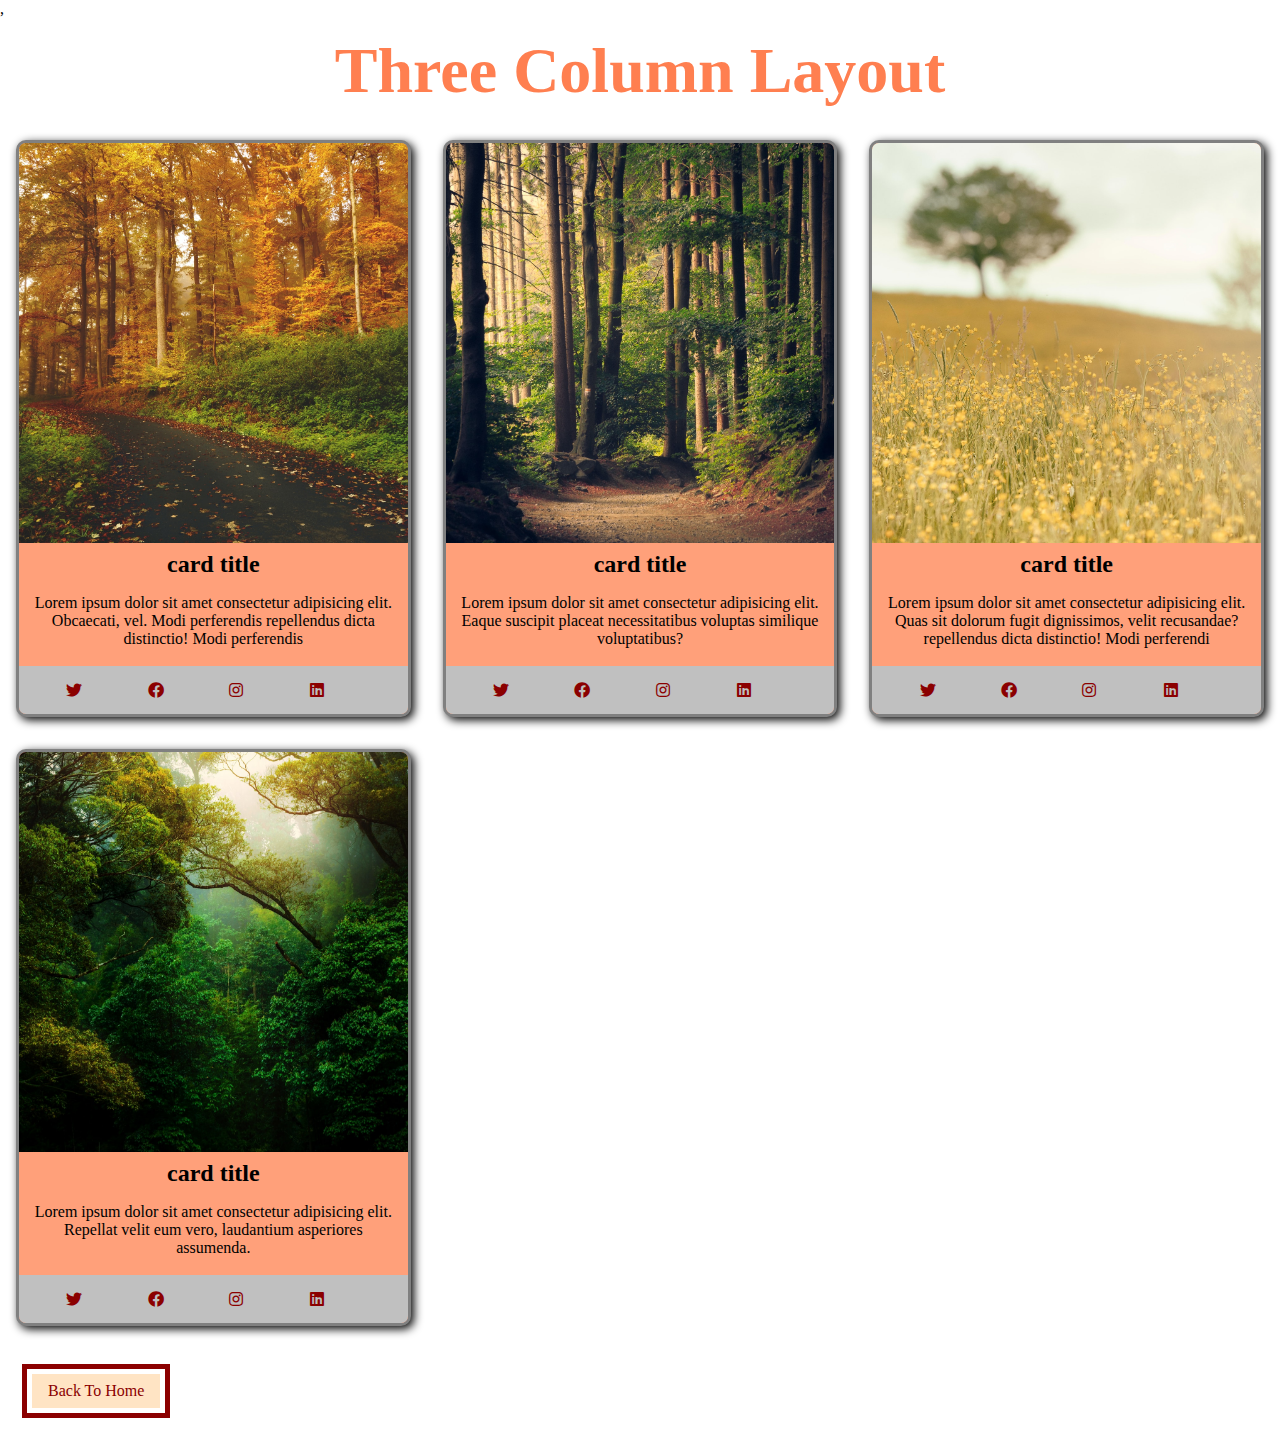
<file: html/cards.html>
<!DOCTYPE html>
<html lang="en">
<head>
    <meta charset="UTF-8">
    <meta http-equiv="X-UA-Compatible" content="IE=edge">
    <meta name="viewport" content="width=device-width, initial-scale=1.0">
    <link rel="stylesheet" href="../fontawesome-free-5.15.3-web/css/all.css">
    <link rel="stylesheet" href="../css/cards.css">
    <link rel="stylesheet" href="../css/global.css">
    <title>Cards</title>
</head>
<body>,
    <section id="cards">
        <h1>three column layout</h1>
        <section id="displayOfCards">
            <figure>
               <div class="imgContainer">
                    <img src="../images/sebastian-unrau-v4e3JI7DDHI-unsplash.jpg">
               </div>
                <figcaption>
                    <h2>card title</h2>
                    <p>Lorem ipsum dolor sit amet consectetur adipisicing elit. Obcaecati, vel. Modi perferendis repellendus dicta distinctio! Modi perferendis</p>
                    <div class="socialIconsDiv">
                        <i class="fab fa-twitter"></i>
                        <i class="fab fa-facebook"></i>
                        <i class="fab fa-instagram"></i>
                        <i class="fab fa-linkedin"></i>
                    </div>
                </figcaption>
            </figure>

            <figure>
                <div class="imgContainer">
                    <img src="../images/lukasz-szmigiel-jFCViYFYcus-unsplash.jpg" alt="figure 2">
                </div>
                <figcaption>
                    <h2>card title</h2>
                    <p>Lorem ipsum dolor sit amet consectetur adipisicing elit. Eaque suscipit placeat necessitatibus voluptas similique voluptatibus?</p>
                    <div class="socialIconsDiv">
                        <i class="fab fa-twitter"></i>
                        <i class="fab fa-facebook"></i>
                        <i class="fab fa-instagram"></i>
                        <i class="fab fa-linkedin"></i>
                    </div>
                </figcaption>
            </figure>

            <figure>
                <div class="imgContainer">
                    <img src="../images/silvestri-matteo-6-C0VRsagUw-unsplash.jpg" alt="figure 3">
                </div>
                <figcaption>
                    <h2>card title</h2>
                    <p>Lorem ipsum dolor sit amet consectetur adipisicing elit. Quas sit dolorum fugit dignissimos, velit recusandae? repellendus dicta distinctio! Modi perferendi</p>
                    <div class="socialIconsDiv">
                        <i class="fab fa-twitter"></i>
                        <i class="fab fa-facebook"></i>
                        <i class="fab fa-instagram"></i>
                        <i class="fab fa-linkedin"></i>
                    </div>
                </figcaption>
            </figure>

            <figure>
               <div class="imgContainer">
                    <img src="../images/kunal-shinde--f0YLss50Bs-unsplash.jpg" alt="figure 4">
               </div>
                <figcaption>
                    <h2>card title</h2>
                    <p>Lorem ipsum dolor sit amet consectetur adipisicing elit. Repellat velit eum vero, laudantium asperiores assumenda.</p>
                    <div class="socialIconsDiv">
                        <i class="fab fa-twitter"></i>
                        <i class="fab fa-facebook"></i>
                        <i class="fab fa-instagram"></i>
                        <i class="fab fa-linkedin"></i>
                    </div>
                </figcaption>
            </figure>
        </section>
        <div class="buttons">
            <a href="../index.html">back to home</a>
        </div>
    </section>
</body>
</html>
</file>
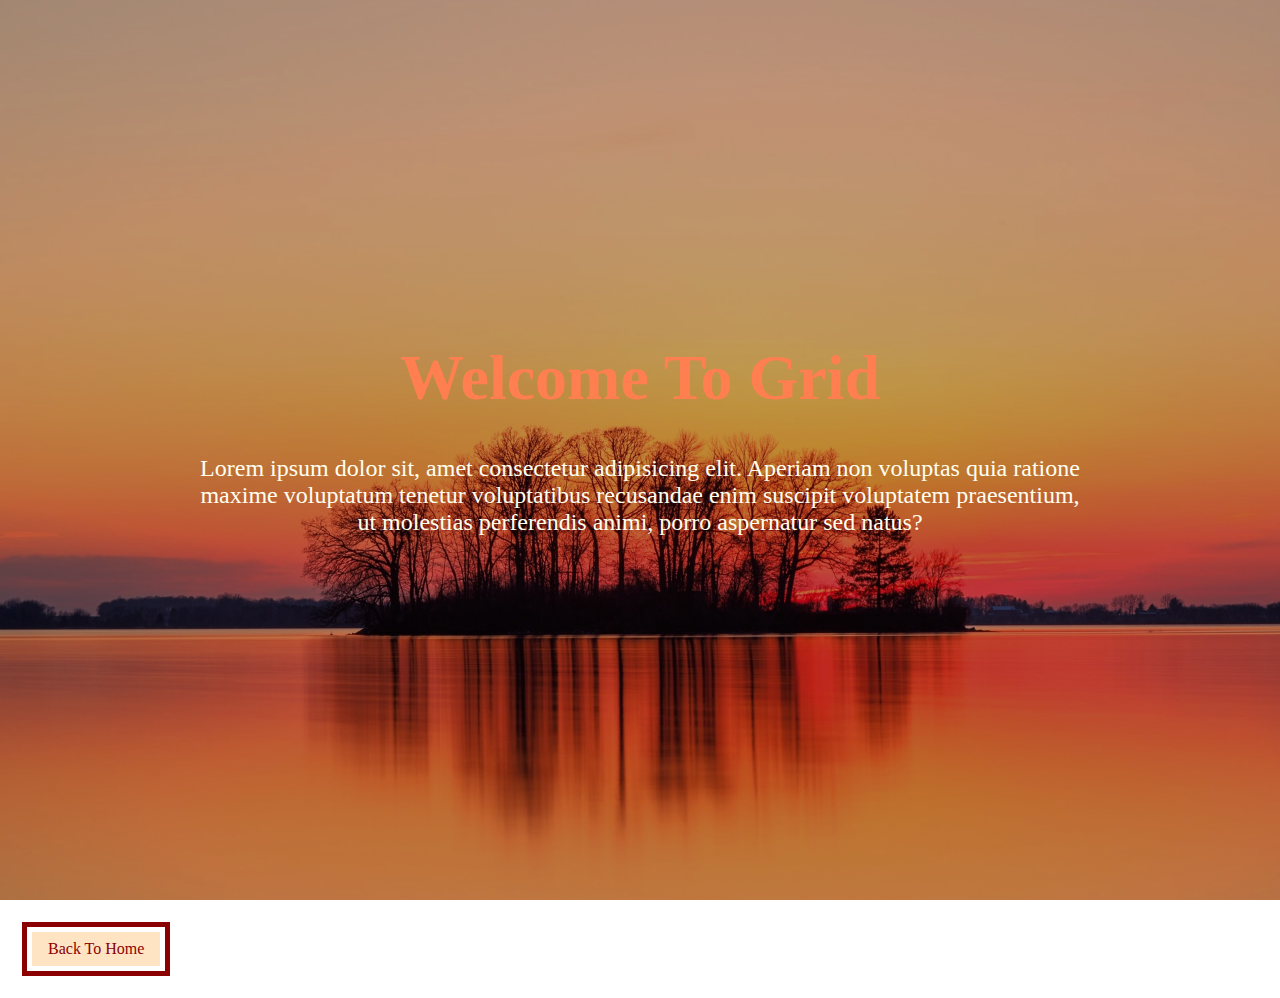
<file: html/hero.html>
<!DOCTYPE html>
<html lang="en">
<head>
    <meta charset="UTF-8">
    <meta http-equiv="X-UA-Compatible" content="IE=edge">
    <meta name="viewport" content="width=device-width, initial-scale=1.0">
    <link rel="stylesheet" href="../css/hero.css">
    <link rel="stylesheet" href="../css/global.css">
    <title>Welcome to Grid</title>
</head>
<body>
   <section id="welcomeToGrid">
        <article id="introPara">
            <div>
                <h1>welcome to grid</h1>
                <p>Lorem ipsum dolor sit, amet consectetur adipisicing elit. Aperiam non voluptas quia ratione maxime voluptatum tenetur voluptatibus recusandae enim suscipit voluptatem praesentium, ut molestias perferendis animi, porro aspernatur sed natus?</p>
            </div>
        </article>
        <div class="buttons">
            <a href="../index.html">back to home</a>
        </div>
   </section>
</body>
</html>
</file>
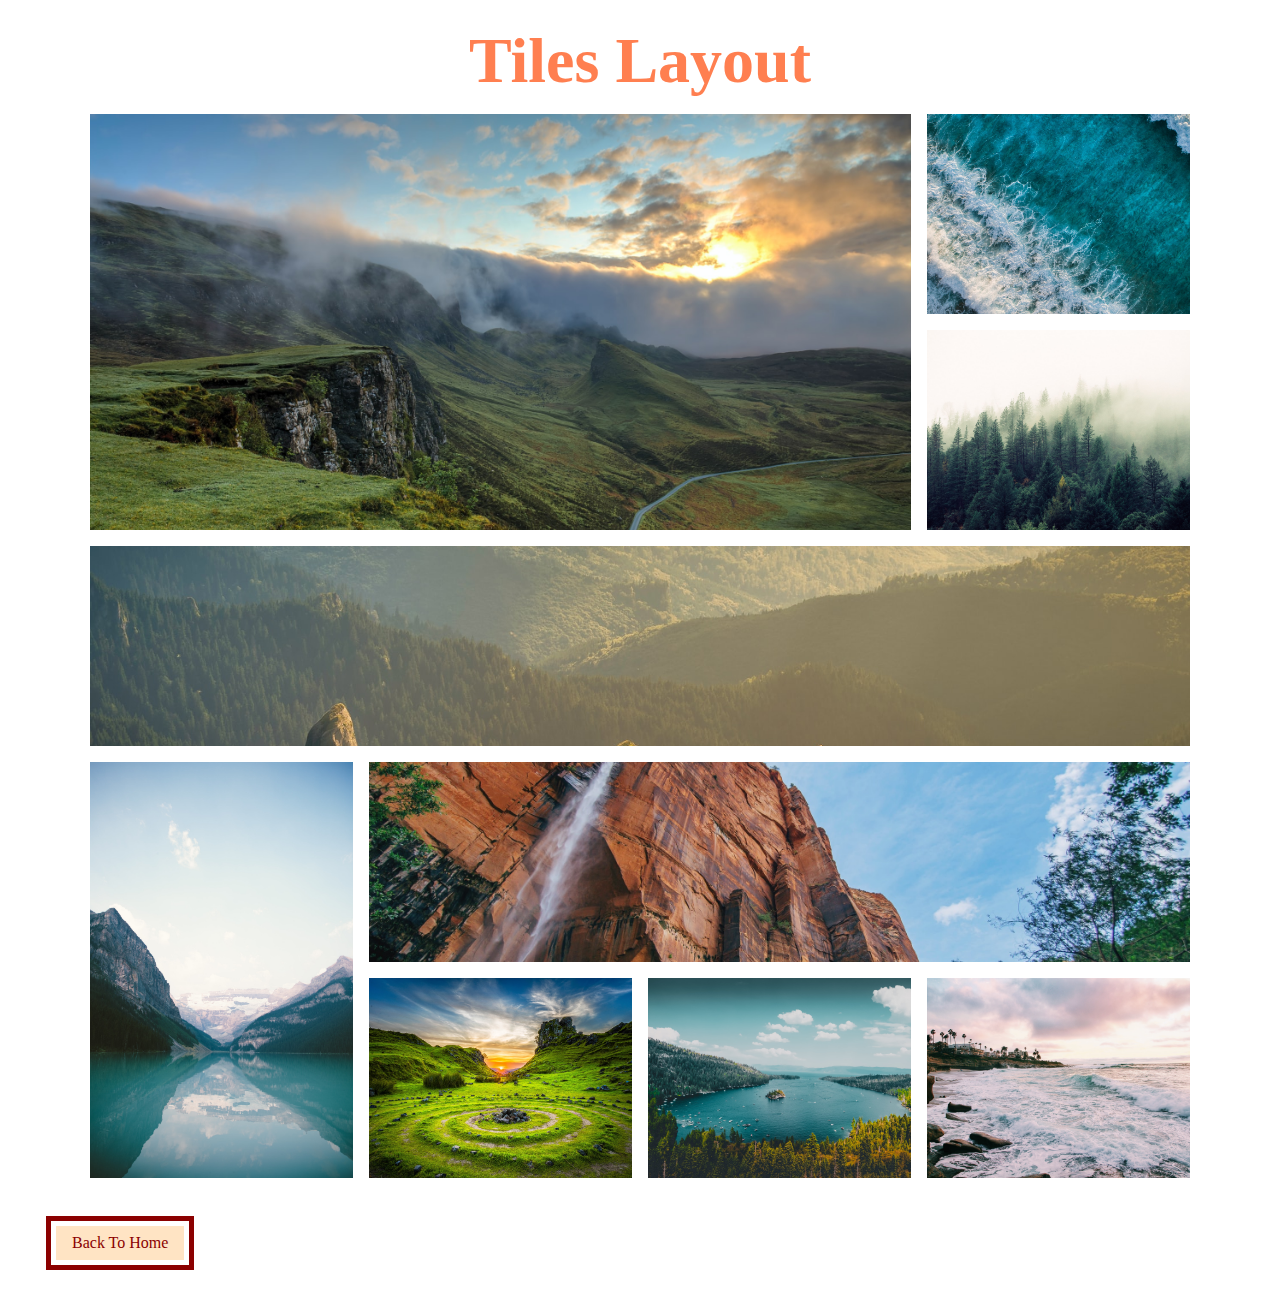
<file: html/tiles.html>
<!DOCTYPE html>
<html lang="en">
<head>
    <meta charset="UTF-8">
    <meta http-equiv="X-UA-Compatible" content="IE=edge">
    <meta name="viewport" content="width=device-width, initial-scale=1.0">
    <title>tiles</title>
    <link rel="stylesheet" href="../css/global.css">
    <link rel="stylesheet" href="../css/tiles.css">
</head>
<body>
    <h1>tiles layout</h1>
    <section id="tilesLayout">
        <img id="img1" src="../images/tile1.jpg" alt="1st image">
        <img id="img2" src="../images/tile2.jpg" alt="2nd image">
        <img id="img3" src="../images/tile3.jpg" alt="3rd image">
        <img id="img4" src="../images/tile4.jpg" alt="4th image">
        <img id="img5" src="../images/tile5.jpg" alt="5th image">
        <img id="img6" src="../images/tile6.jpg" alt="6th image">
        <img id="img7" src="../images/tile7.jpg" alt="7th image">
        <img id="img8" src="../images/tile8.jpg" alt="8th image">
        <img id="img9" src="../images/tile9.jpg" alt="9th image">
    </section>
    <div class="buttons">
        <a href="../index.html">back to home</a>
    </div>
</body>
</html>
</file>
<file: css/cards.css>
/*====================================== CREDITS ==========================
figure 1:
    Photo by <a href="https://unsplash.com/@sebastian_unrau?utm_source=unsplash&utm_medium=referral&utm_content=creditCopyText">Sebastian Unrau</a> on <a href="https://unsplash.com/s/photos/nature?utm_source=unsplash&utm_medium=referral&utm_content=creditCopyText">Unsplash</a>

figure 2:
    Photo by <a href="https://unsplash.com/@szmigieldesign?utm_source=unsplash&utm_medium=referral&utm_content=creditCopyText">Lukasz Szmigiel</a> on <a href="https://unsplash.com/?utm_source=unsplash&utm_medium=referral&utm_content=creditCopyText">Unsplash</a>
  
figure 3:
    Photo by <a href="https://unsplash.com/@silvestrimatteo?utm_source=unsplash&utm_medium=referral&utm_content=creditCopyText">Silvestri Matteo</a> on <a href="https://unsplash.com/?utm_source=unsplash&utm_medium=referral&utm_content=creditCopyText">Unsplash</a>
  
figure 4:
    Photo by <a href="https://unsplash.com/@editholic7?utm_source=unsplash&utm_medium=referral&utm_content=creditCopyText">Kunal Shinde</a> on <a href="https://unsplash.com/?utm_source=unsplash&utm_medium=referral&utm_content=creditCopyText">Unsplash</a>
*/

#displayOfCards{
    display: grid;
    grid-template-columns: repeat(auto-fit, minmax(368px, 1fr));
    justify-content: center;
}
figure .imgContainer{
    width: 100%;
    box-sizing: border-box;
}
</file>
<file: css/global.css>
*{
    margin: 0;
    padding: 0;
    box-sizing: border-box;
}
h1{
    font-size: 4rem;
    text-transform: capitalize;
    text-align: center;
    color: coral;
    margin: 1rem;
}
h2{
    text-align: center;
    padding: 0.5rem;
}
p{
    text-align: center;
    padding: 0.5rem;
    min-height: 80px;
}
img{
    height: 400px;
    width: 100%;
    object-fit: cover;
    display: block;
}
figure{
    margin: 1rem;
    background:lightsalmon;
    border-radius: 10px;
    border: 3px solid grey;
    box-shadow: 3px 3px 10px black;
    overflow: hidden;
}
.buttons{
    margin: 2rem;
    padding: 0.5rem 1rem;
    background: bisque;
    outline: 5px solid darkred;
    outline-offset: 5px;
    display: inline-block;
    transition: all 0.25s linear;
}
.buttons a{
    text-transform: capitalize;
    text-decoration: none;
    color: darkred;
}
.buttons:hover{
    background: lightsalmon;
    outline-offset: 1px;
}
.socialIconsDiv{
    padding: 1rem;
    display: grid;
    background: silver;
    grid-template-columns: repeat(4, 50px);
    justify-content: space-evenly;
    color: darkred;
}
.navbar{
    display: grid;
    padding: 1rem;
    background-color: darksalmon;
    grid-template-columns: repeat(auto-fit, minmax(300px, 1fr));
}
.navbar a{
    text-align: center;
    text-decoration: none;
    color: darkred;
    text-transform: capitalize;
    font-size: 2rem;
    margin: 2rem;
}
.navbar a:hover{
    color: bisque;
}
</file>
<file: css/hero.css>
/*============================= CREDITS ========================
background image: 
    Photo by <a href="https://unsplash.com/@davehoefler?utm_source=unsplash&utm_medium=referral&utm_content=creditCopyText">Dave Hoefler</a> on <a href="https://unsplash.com/s/photos/nature?utm_source=unsplash&utm_medium=referral&utm_content=creditCopyText">Unsplash</a>
*/

*{
    margin: 0;
    padding: 0;
    box-sizing: border-box;
}
#introPara{
    background-color: lightsalmon;
    height: 100vh;
    display: grid;
    align-items: center; 
    justify-items: center; 
    text-align: center;
}
h1{
    color: darkred;
    text-transform: uppercase;
    font-size: 4rem;
    margin: 2rem;
}
p{
    max-width: 600px;
    margin: 2rem;
    font-size: 1.5rem;
    color: ivory;
}

@media screen and (min-width: 800px){
    #introPara{
        background: linear-gradient(rgba(0,0,0,0.25), rgba(0,0,0,0.25)),
            url(../images/dave-hoefler-lsoogGC_5dg-unsplash.jpg);
        background-repeat: no-repeat;
        background-size: cover;
        background-position: center;
    }
    p{
        max-width: 900px;
    }
}
</file>
<file: css/tiles.css>
/* ========================================= CREDITS ============================================== 
    figure 1: 
        Photo by <a href="https://unsplash.com/@v2osk?utm_source=unsplash&utm_medium=referral&utm_content=creditCopyText">v2osk</a> on <a href="https://unsplash.com/s/photos/nature?utm_source=unsplash&utm_medium=referral&utm_content=creditCopyText">Unsplash</a>
    
    figure 2: 
        Photo by <a href="https://unsplash.com/@sotti?utm_source=unsplash&utm_medium=referral&utm_content=creditCopyText">Shifaaz shamoon</a> on <a href="https://unsplash.com/s/photos/nature?utm_source=unsplash&utm_medium=referral&utm_content=creditCopyText">Unsplash</a>
  
    figure 3:
        Photo by <a href="https://unsplash.com/@jaymantri?utm_source=unsplash&utm_medium=referral&utm_content=creditCopyText">Jay Mantri</a> on <a href="https://unsplash.com/s/photos/nature?utm_source=unsplash&utm_medium=referral&utm_content=creditCopyText">Unsplash</a>
  
    figure 4:
        Photo by <a href="https://unsplash.com/@davidmarcu?utm_source=unsplash&utm_medium=referral&utm_content=creditCopyText">David Marcu</a> on <a href="https://unsplash.com/s/photos/nature?utm_source=unsplash&utm_medium=referral&utm_content=creditCopyText">Unsplash</a>
  
    figure 5:
        Photo by <a href="https://unsplash.com/@danielroe?utm_source=unsplash&utm_medium=referral&utm_content=creditCopyText">Daniel Roe</a> on <a href="https://unsplash.com/s/photos/nature?utm_source=unsplash&utm_medium=referral&utm_content=creditCopyText">Unsplash</a>
  
    figure 6:
        Photo by <a href="https://unsplash.com/@wilstewart3?utm_source=unsplash&utm_medium=referral&utm_content=creditCopyText">Wil Stewart</a> on <a href="https://unsplash.com/s/photos/nature?utm_source=unsplash&utm_medium=referral&utm_content=creditCopyText">Unsplash</a>
  
    figure 7:
        Photo by <a href="https://unsplash.com/@robertlukeman?utm_source=unsplash&utm_medium=referral&utm_content=creditCopyText">Robert Lukeman</a> on <a href="https://unsplash.com/s/photos/nature?utm_source=unsplash&utm_medium=referral&utm_content=creditCopyText">Unsplash</a>
  
    figure 8:
        Photo by <a href="https://unsplash.com/@onefabian?utm_source=unsplash&utm_medium=referral&utm_content=creditCopyText">Fabian Quintero</a> on <a href="https://unsplash.com/s/photos/nature?utm_source=unsplash&utm_medium=referral&utm_content=creditCopyText">Unsplash</a>
  
    figure 9:
        Photo by <a href="https://unsplash.com/@montylov?utm_source=unsplash&utm_medium=referral&utm_content=creditCopyText">MontyLov</a> on <a href="https://unsplash.com/s/photos/nature?utm_source=unsplash&utm_medium=referral&utm_content=creditCopyText">Unsplash</a>
*/
body{
    margin: 1.5rem;
}
img{
    margin-bottom: 1rem;
}
@media screen and (min-width: 750px ){
    #tilesLayout{
        display: grid;
        grid-template-columns: repeat(2, 50%);
        grid-column-gap: 1.5rem;
    }
}

@media screen and (min-width: 1000px ){
    #tilesLayout{
        grid-template-columns: repeat(auto-fit, minmax(325px, 1fr));
    }
}

@media screen and ( min-width: 1170px ){
    #tilesLayout{
        grid-template-columns: repeat(4, 1fr);
        grid-template-rows: repeat(5, 200px);
        grid-template-areas: 
        "a a a b"
        "a a a c"
        "d d d d"
        "e f f f"
        "e g h i";
        gap: 1rem;
        max-width: 1100px;
        margin: 1rem auto;
    }
    img{
        width: 100%;
        height: 100%;
        object-fit: cover;
    }
    #img1{
        grid-area: a;
    }
    #img2{
        grid-area: b;
    }
    #img3{
        grid-area: c;
    }
    #img4{
        grid-area: d;
    }
    #img5{
        grid-area: e;
    }
    #img6{
        grid-area: f
    }
    #img7{
        grid-area: g;
    }
    #img8{
        grid-area: h;
    }
    #img9{
        grid-area: i;
    }
}
</file>
